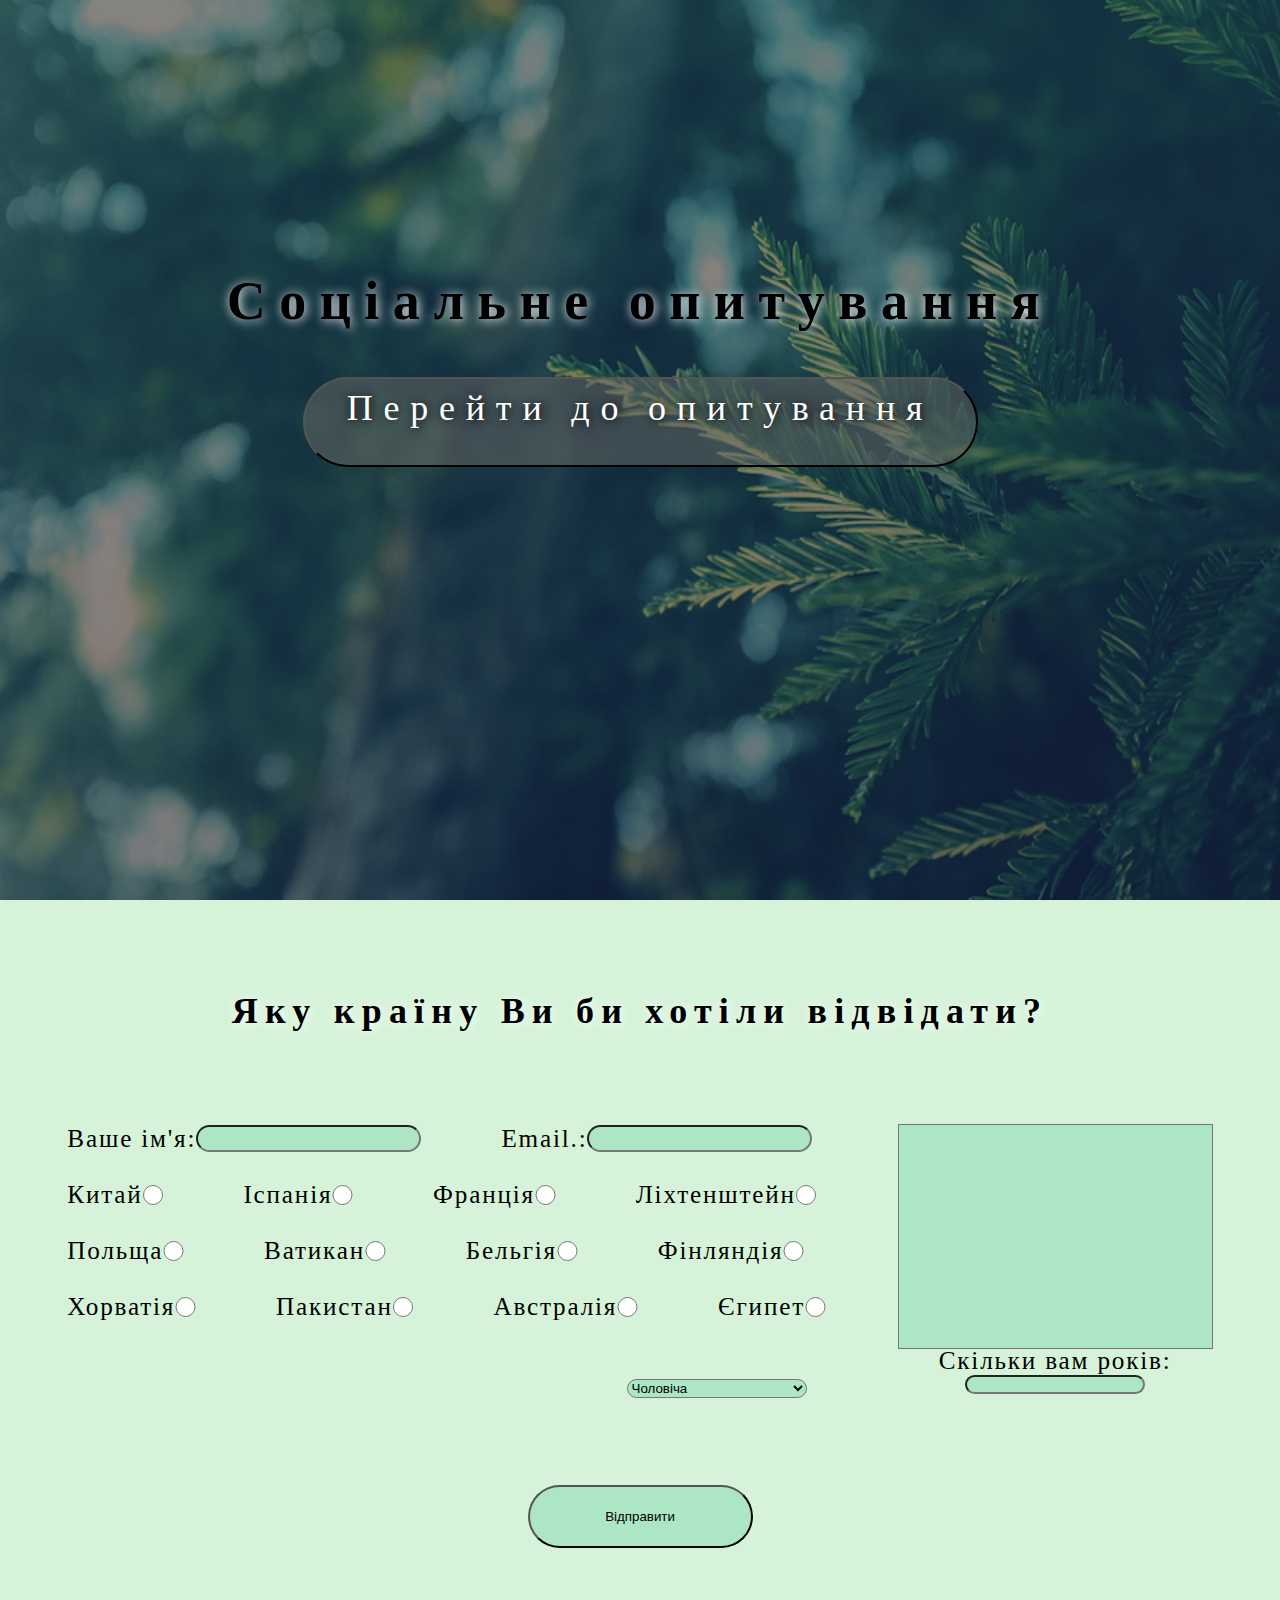
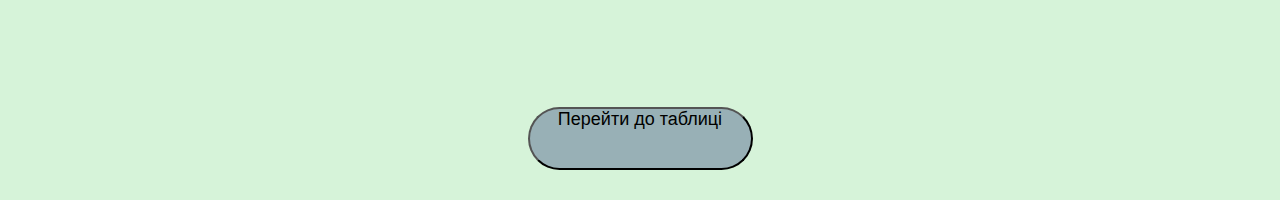
<file: index.html>
<!DOCTYPE html>
<html lang="uk">
<head>
	<meta charset="UTF-8">
	<meta name="viewport" content="width=device-width, initial-scale=1.0">
	<title>Form</title>
	<link rel="stylesheet" type="text/css" href="css/style.css">
</head>
<body>
	<div id="main">
		<header>
			<div class="container" id="asdas">
				<h1 class="text-header">Соціальне опитування</h1>
				<form action="#poll">				
				<button class="button-header">Перейти до опитування
				<span class="background-button"></span>
				</button>
				</form>
			</div>		
		</header>
		<article>
		<div class="container" id="poll">
			<div class="poll-content">
				<h2 class="">Яку країну Ви би хотіли відвідати?</h2>
				<form id="poll-table" action="https://formspree.io/romantylchak29@gmail.com" method="POST">
					<p class="p-content">
						<label>Ваше ім'я:
							<input class="inpt-content" type="text" maxlength="15" required >
						</label>
						<label>Email.:
							<input class="inpt-content" type="email" maxlength="66" required >
						</label>

						<br>
						<br>
						<label>Китай
							<input class="rado-content" type="radio" name="country" value="china" required>							
						</label>
						<label>Іспанія
							<input class="rado-content" type="radio" name="country" value="Spaon" required>							
						</label>
						<label>Франція
							<input class="rado-content" type="radio" name="country" value="France" required>							
						</label>
						<label>Ліхтенштейн  
							<input class="rado-content" type="radio" name="country" value="Liechtenstein" required>							
						</label>
						<br>
						<br>
						<label>Польща
							<input class="rado-content" type="radio"  name="country" value="Poland" required>							
						</label>
						<label>Ватикан
							<input class="rado-content" type="radio" name="country" value="Vatican" required>							
						</label>
						<label>Бельгія
							<input class="rado-content" type="radio" name="country" value="Belgium" required>							
						</label>
						<label>Фінляндія
							<input class="rado-content" type="radio" name="country" value="Finland" required>							
						</label>
						<br>
						<br>
						<label>Хорватія
							<input class="rado-content" type="radio" name="country" value="Croatia" required>							
						</label>
						<label>Пакистан
							<input class="rado-content" type="radio" name="country" value="Pakistan" required>							
						</label>
						<label>Австралія
							<input class="rado-content" type="radio" name="country" value="Australia" required>							
						</label>
						<label>Єгипет
							<input class="rado-content" type="radio" name="country" value="Egypt" required>							
						</label>
						<label class="labell-content">Скільки вам років:
							<input type="number" name="years" min="1" max="100" required class="years-content">
						</label>
						<select class="section-content">							
							<option>Чоловіча</option>
							<option>Жіноча</option>
						</select>												
					</p>
					<label>
						<textarea name="coment" id="coment-content" cols="30"  rows="10"></textarea>
					</label>
					<input type="submit" value="Відправити" class="button-content" name="submit">			
				</form>											
			</div>
			<form action="pages/table.html">
			<button class="tabel-content">Перейти до таблиці</button>
			</form>
		</div> 					
		</article>
		</div>

	
	
</body>
</html>
</file>
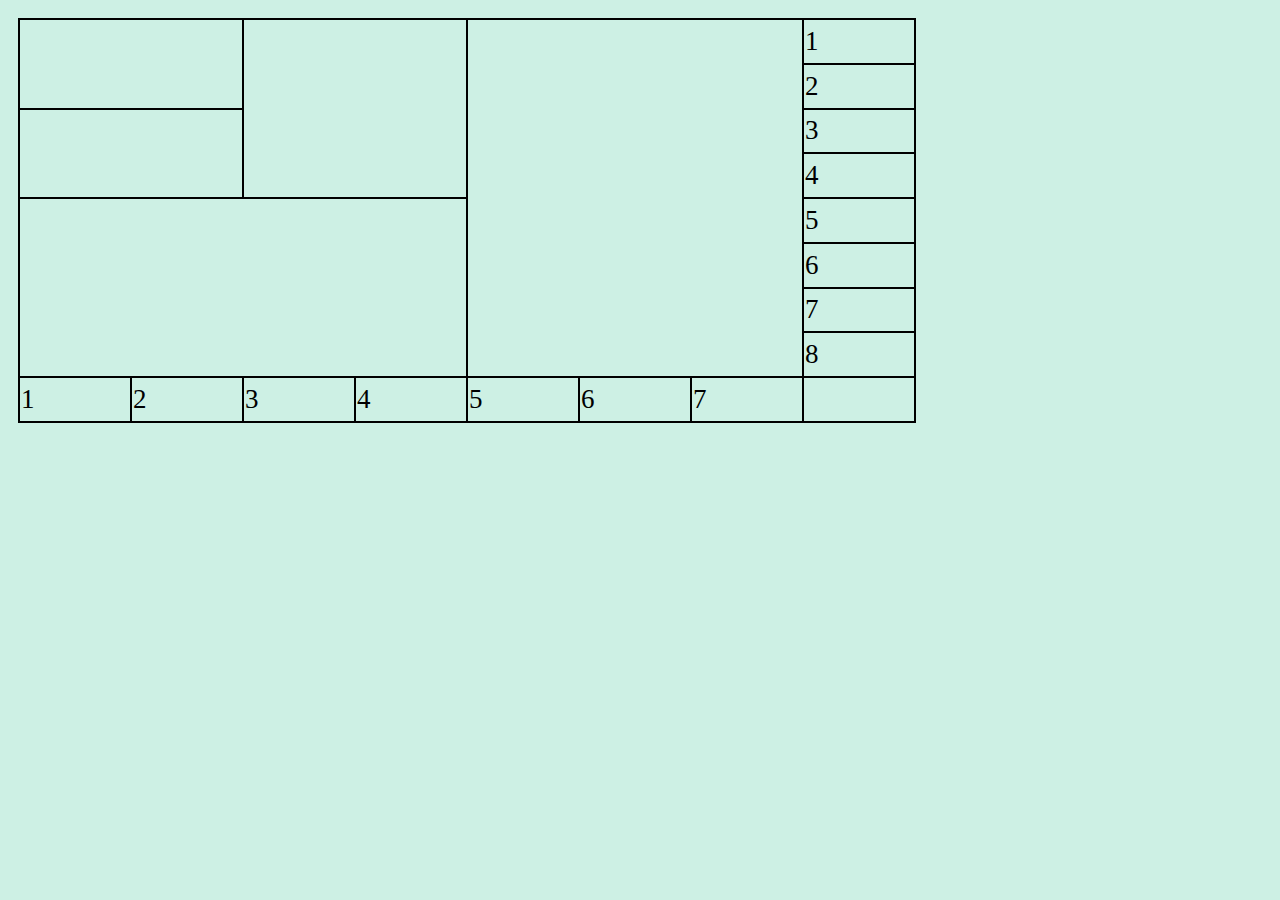
<file: pages/table.html>
<!DOCTYPE html>
<html lang="en">
<head>
    <meta charset="UTF-8">
    <title>Table</title>
    <link rel="stylesheet" type="text/css" href="css/table.css">
</head>
<body>
    <table border="1" cellspacing="0"> 
            <tr>
                <td rowspan="2" colspan="2"></td>
                <td rowspan="4" colspan="2"></td>
                <td colspan="3" rowspan="8"></td>
                <td>1</td>
            </tr>
            <tr>
            <td>2</td>
            </tr>
            <tr>
                <td colspan="2" rowspan="2" ></td>
                <td>3</td>
            </tr>
            <tr>
                <td>4</td>
            </tr>
            <tr>
                <td colspan="4"  rowspan="4"></td>
                <td>5</td>
            </tr>
            <tr>
                <td>6</td>
            </tr>
            <tr>
                <td>7</td>
            </tr>
            <tr>
                <td>8</td>
            </tr>
            <tr>
                <td>1</td>
                <td>2</td>
                <td>3</td>
                <td>4</td>
                <td>5</td>
                <td>6</td>
                <td>7</td>
                <td></td>
            </tr>
        </table>
</body>
</html>
</file>
<file: css/style.css>
*{
	padding: 0;
	margin:0;
	min-width: 1px;
	box-sizing: border-box;
	-webkit-box-sizing:border-box;
}
body{
	display: flex;
	flex-direction: column;
	min-height:100vh; 
}

@font-face{
	font-family: "Anton-Regular";
	src:url(../fonts/Anton-Regular.ttf);
}

img {
  width: 100%;
  height: auto;
}

.container{
	background-image: url(../img/header.png);
	background-size:cover;
	background-attachment: fixed;
	max-width: 100%;
	margin:0 auto;
	width: 100%;
	height: 100vh !important;	
}

.text-header{
	display: flex;
	flex-wrap: wrap;
	justify-content: center;
	top: 30vmin;
	color: #000;
	font-family:fantasy;
	font-weight: 900 !important;
	letter-spacing: 1.5vmin;
	position: relative;
	font-size: 6vmin;
	
	text-shadow: 1px 1px 11px #fefefe;
}

.button-header{
	display: flex;
    flex-wrap: wrap;
    justify-content: center;
    top: 35vmin;
	width: 75vmin;
	border-radius: 100vmin;
	height: 10vmin;
	color: #fefefe;
	text-shadow: 1px 1px 11px #000;
	background: rgba(104,106,102, .5);
    font-family: "Anton-Regular";
    letter-spacing: 1.2vmin;
    position: relative;
    font-size: 4vmin;
    margin: 0 auto;
}

.background-button {
    top: -2px;
    border-radius: 100vmin;
    background: none;
    width: 75vmin;
    position: absolute;
    height: 10vmin;
  	    overflow: hidden;
    left: -2px;
    display: block;
    cursor: pointer;
    border: none;
}

.background-button:before{
	content: "";
	overflow: hidden !important;
	position: absolute;
	    top: -3px;   	
    background:none;
    transform: translateX(-38vmin); 
    display: block !important; 
	    width: 39.5vmin;
    height: 10vmin;
    left: -2px;
    transition: 1.5s;
    border: none;
}

.background-button:after{
	content: "";
	position: absolute;
	overflow: inherit !important;
	    top: -3px;
    background: none;
    transform: translateX(75vmin); 
    display: block !important; 
    width: 39.5vmin;
    height: 10vmin;
    transition: 1.5s;

    left: -2px;
    border:none;
}

.background-button:hover:before{
    transform: translate(37.97vmin);
	overflow: hidden !important;
	visibility: visible !important;
	background: rgba(216,191,216,.5) !important;
	display: block;
}

.background-button:hover:after{
	opacity: 1 !important;
	overflow: hidden !important;
	visibility: visible !important;
	background: rgba(216,191,216,.5); !important;
    transform: translate(-1.5vmin);
	display: block;
}

.background-button:hover{
	width: 100%;
}

a{
	text-decoration: none;
	color: #fefefe !important;
}


#poll{
	background:rgba(174, 231, 179, 0.5);
	background-size:cover;
	background-attachment: fixed;
	max-width: 100%;
	margin:0 auto;
	width: 100%;
	height: 100vh;	
}

.poll-content{
	display: flex;
	flex-wrap: wrap;
	justify-content: center;
}

.poll-content h2{
	margin-top: 10vmin;
	font-size: 5.5vmin;
	font-family: fantasy;
	color: #000;
	letter-spacing: 0.8vmin;
	font-weight: 900 !important;
	text-shadow: 1px 1px 11px #fefefe;
}

#poll-table{
	display: flex;
	flex-wrap: wrap;
	justify-content: center;
	position: absolute;
	margin-top: 25vmin;	 
}

.inpt-content{
	    top: -0.1vmin;
	    position: relative;
	width: 25vmin;
	height: 3vmin;
	background: rgba(4,178,120, .2);
	border-radius: 50vmin;
}

.p-content{
	display: inline-block;
	font-family: fantasy;
	font-size: 2.8vmin;
	letter-spacing: 0.2vmin;
}


.rado-content{
	background: rgba(4,178,120,.2) !important;
	width: 2.3vmin;
	height: 2.3vmin;
}


.invis-content{
	position: absolute;
		display: flex;
		flex-wrap: wrap;
	font-family: fantasy;
	font-size: 2.8vmin;
	letter-spacing: 0.2vmin;
	transition: 1.5s;
}


.china-img1{
	display: none;
}

label{
	display: inline-flex;
	flex-wrap: wrap;
	align-items: center;
	justify-content: center;
	margin:0 4vmin;
}

.button-content {
	background: rgba(4,178,120, .2);
	cursor: pointer;
    position: absolute;
    top: 30vmin;
  	border-radius: 100vmin;
    width: 25vmin;
    height: 7vmin;
    display: flex;
    justify-content: center;
    flex-wrap: wrap;
   
}

.button-content:hover{
	background:rgba(255,255,255,.2); 
	transition: 1.5s;
}


#coment-content{
		background: rgba(4,178,120, .2);
	 resize: none;

  	

    display: flex;
    justify-content: center;
    flex-wrap: wrap;
    transition: 1.5s;
}

textarea{

    width: 35vmin;
    height: 25vmin;
    top: -6vmin !important;
    position: relative;

}


.tabel-content {
    position: relative;
    display: flex;
    flex-wrap: wrap;
    top: 75vmin;
    margin: 0 auto;
    justify-content: center;
    width: 25vmin;
    font-size: 2vmin;
    height: 7vmin;
    border-radius: 100vmin;
    background: rgba(61,76,131, .4);
}

.tabel-content:hover{
	background: #fefefe;
	transition: 1.5s;
}

.labell-content{
	position: absolute;
	margin-top: 6vmin;
}

.years-content{
	width: 20vmin;
	border-radius: 100vmin;
	background: rgba(4,178,120, .2);
}


.section-content {
    border-radius: 51vmin;
    display: flex;
    width: 20vmin;
    flex-wrap: wrap;
    left: 30vmin;
    margin: 6.4vmin auto;
    position: relative;
    justify-content: center;
    background: rgba(4,178,120, .2);

}




@media screen and (max-width: 900px){
	.button-content{
		top: 55vmin !important;
	}

}


@media screen and (max-width: 768px){
	.poll-content h2{
		font-size: 3vmin !important;
	}
	.container {
    height: 73vh;
}
}

@media screen and (min-width: 600px){
	.button-content{
    top: 40vmin;
	}
}

@media screen and (min-height: 600px){
	.poll-content h2{
		font-size: 4vmin !important;
	}

}
</file>
<file: pages/css/table.css>
body{
        margin:1vmin;
        padding: 1vmin;
        background: rgba(4,178,120, .2);
    }
    td{
    border:0.05vmin solid black;
    width:12vmin;
    font-size: 3vmin;
    
}
table{   
    border:0.05vmin solid black;
    height:45vmin;
}

td:hover{
    transition: 1s;
    background: rgba(4,178,7, .5);
}
</file>
